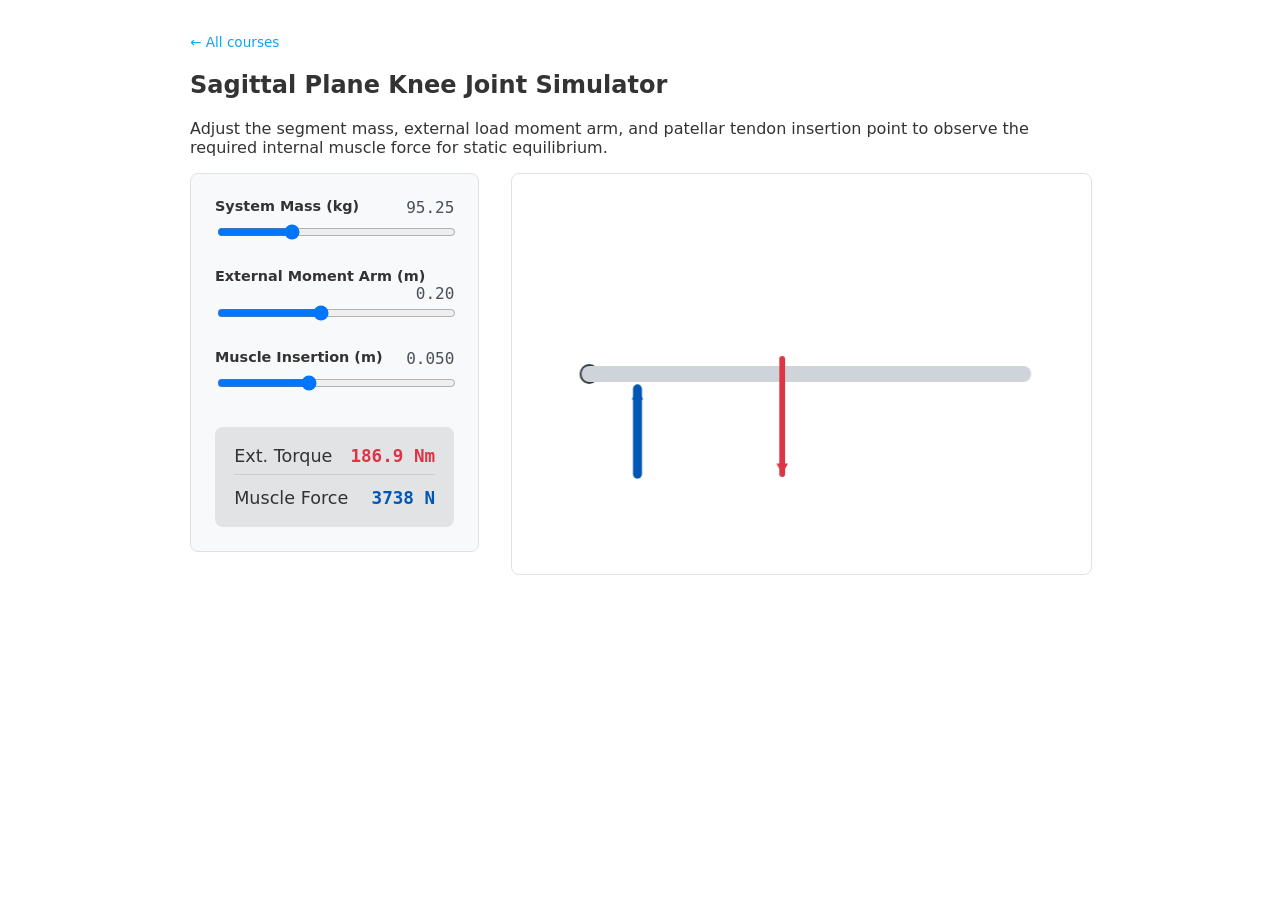
<file: biomechanics/simulator.html>
<!DOCTYPE html>
<html lang="en">
<head>
    <meta charset="UTF-8">
    <meta name="viewport" content="width=device-width, initial-scale=1.0">
    <title>Biomechanical Joint Torque Simulator</title>
    <style>
        body { font-family: system-ui, sans-serif; max-width: 900px; margin: 2rem auto; padding: 0 1rem; color: #333; }
        .grid { display: grid; grid-template-columns: 1fr 2fr; gap: 2rem; align-items: start; }
        .controls { background: #f8f9fa; padding: 1.5rem; border-radius: 8px; border: 1px solid #dee2e6; }
        canvas { border: 1px solid #dee2e6; border-radius: 8px; width: 100%; height: 400px; background: #fff; }
        .control-group { margin-bottom: 1.5rem; }
        label { display: block; font-weight: bold; margin-bottom: 0.5rem; font-size: 0.9rem; }
        input[type="range"] { width: 100%; cursor: pointer; }
        .val-display { float: right; font-weight: normal; color: #495057; font-family: monospace; font-size: 1rem; }
        .results { margin-top: 2rem; padding: 1.2rem; background: #e2e3e5; border-radius: 8px; }
        .result-item { font-size: 1.1rem; margin-bottom: 0.8rem; border-bottom: 1px solid #ccc; padding-bottom: 0.5rem; }
        .result-item:last-child { border-bottom: none; margin-bottom: 0; padding-bottom: 0; }
        .result-val { font-weight: bold; font-family: monospace; float: right; }
        .val-torque { color: #dc3545; }
        .val-force { color: #0056b3; }
    </style>
</head>
<body>
    <a href="../index.html" style="color:#0ea5e9;font-size:0.85rem;text-decoration:none;">← All courses</a>
    <h2>Sagittal Plane Knee Joint Simulator</h2>
    <p>Adjust the segment mass, external load moment arm, and patellar tendon insertion point to observe the required internal muscle force for static equilibrium.</p>
    
    <div class="grid">
        <div class="controls">
            <div class="control-group">
                <label>System Mass (kg) <span id="massVal" class="val-display">95.25</span></label>
                <input type="range" id="mass" min="50" max="200" step="0.25" value="95.25">
            </div>
            <div class="control-group">
                <label>External Moment Arm (m) <span id="loadVal" class="val-display">0.20</span></label>
                <input type="range" id="load" min="0.05" max="0.40" step="0.01" value="0.20">
            </div>
            <div class="control-group">
                <label>Muscle Insertion (m) <span id="muscleVal" class="val-display">0.050</span></label>
                <input type="range" id="muscle" min="0.02" max="0.10" step="0.005" value="0.050">
            </div>
            <div class="results">
                <div class="result-item">Ext. Torque <span id="torqueOut" class="result-val val-torque">0 Nm</span></div>
                <div class="result-item">Muscle Force <span id="forceOut" class="result-val val-force">0 N</span></div>
            </div>
        </div>
        <div>
            <canvas id="simCanvas" width="600" height="400"></canvas>
        </div>
    </div>

    <script>
        const canvas = document.getElementById('simCanvas');
        const ctx = canvas.getContext('2d');
        
        // DOM Elements
        const inMass = document.getElementById('mass');
        const inLoad = document.getElementById('load');
        const inMuscle = document.getElementById('muscle');
        
        const valMass = document.getElementById('massVal');
        const valLoad = document.getElementById('loadVal');
        const valMuscle = document.getElementById('muscleVal');
        const outTorque = document.getElementById('torqueOut');
        const outForce = document.getElementById('forceOut');

        const g = 9.81; // Gravity constant (m/s^2)

        function drawArrow(fromX, fromY, toX, toY, width, color) {
            const headlen = 12; 
            const dx = toX - fromX;
            const dy = toY - fromY;
            const angle = Math.atan2(dy, dx);
            
            ctx.beginPath();
            ctx.lineWidth = width;
            ctx.strokeStyle = color;
            ctx.moveTo(fromX, fromY);
            ctx.lineTo(toX, toY);
            ctx.stroke();
            
            ctx.beginPath();
            ctx.fillStyle = color;
            ctx.moveTo(toX, toY);
            ctx.lineTo(toX - headlen * Math.cos(angle - Math.PI / 6), toY - headlen * Math.sin(angle - Math.PI / 6));
            ctx.lineTo(toX - headlen * Math.cos(angle + Math.PI / 6), toY - headlen * Math.sin(angle + Math.PI / 6));
            ctx.fill();
        }

        function calculateAndRender() {
            // 1. Retrieve Current State
            const m = parseFloat(inMass.value);
            const rLoad = parseFloat(inLoad.value);
            const rMuscle = parseFloat(inMuscle.value);

            valMass.textContent = m.toFixed(2);
            valLoad.textContent = rLoad.toFixed(2);
            valMuscle.textContent = rMuscle.toFixed(3);

            // 2. Kinetics Calculations (ΣTz = 0)
            const forceExt = m * g;
            const torqueExt = forceExt * rLoad;
            
            // Required muscle force to maintain equilibrium
            const forceMuscle = torqueExt / rMuscle;

            outTorque.textContent = torqueExt.toFixed(1) + ' Nm';
            outForce.textContent = forceMuscle.toFixed(0) + ' N';

            // 3. Canvas Rendering
            ctx.clearRect(0, 0, canvas.width, canvas.height);
            
            const originX = 80;
            const originY = 200;
            const scaleMetersToPx = 1000; // 1m = 1000px for rendering scale
            
            // Draw joint center (fulcrum)
            ctx.beginPath();
            ctx.arc(originX, originY, 10, 0, 2 * Math.PI);
            ctx.fillStyle = '#343a40';
            ctx.fill();

            // Draw rigid segment (Tibia approximation)
            ctx.beginPath();
            ctx.lineWidth = 16;
            ctx.strokeStyle = '#ced4da';
            ctx.lineCap = 'round';
            ctx.moveTo(originX, originY);
            ctx.lineTo(originX + 0.45 * scaleMetersToPx, originY);
            ctx.stroke();

            // Draw Muscle Force Vector (Upward, Blue)
            const muscleX = originX + rMuscle * scaleMetersToPx;
            // Scale thickness visually based on force output
            const muscleThickness = Math.min(Math.max(forceMuscle / 400, 3), 20);
            drawArrow(muscleX, originY + 100, muscleX, originY + 15, muscleThickness, '#0056b3');

            // Draw External Load Vector (Downward, Red)
            const loadX = originX + rLoad * scaleMetersToPx;
            drawArrow(loadX, originY - 15, loadX, originY + 100, 6, '#dc3545');
        }

        // Event Listeners for real-time interaction
        inMass.addEventListener('input', calculateAndRender);
        inLoad.addEventListener('input', calculateAndRender);
        inMuscle.addEventListener('input', calculateAndRender);

        // Initial render
        calculateAndRender();
    </script>
</body>
</html>
</file>
